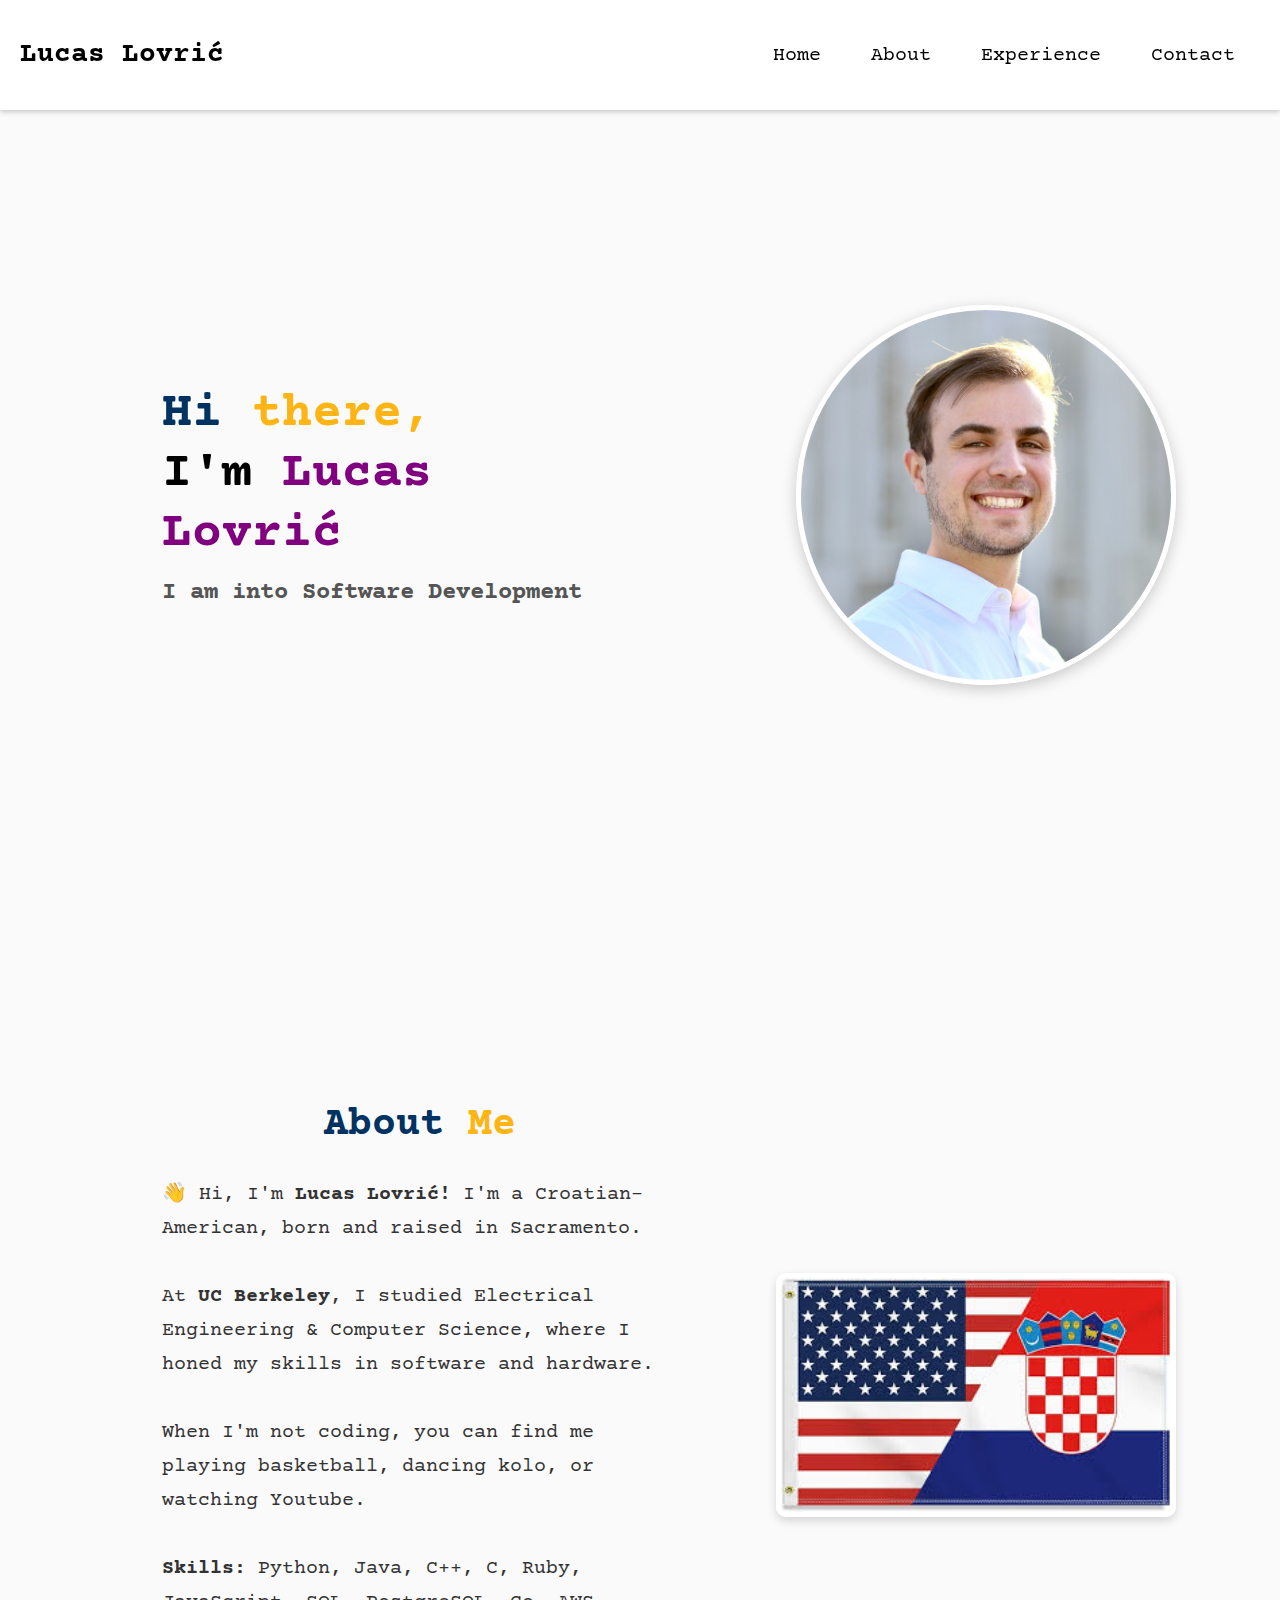
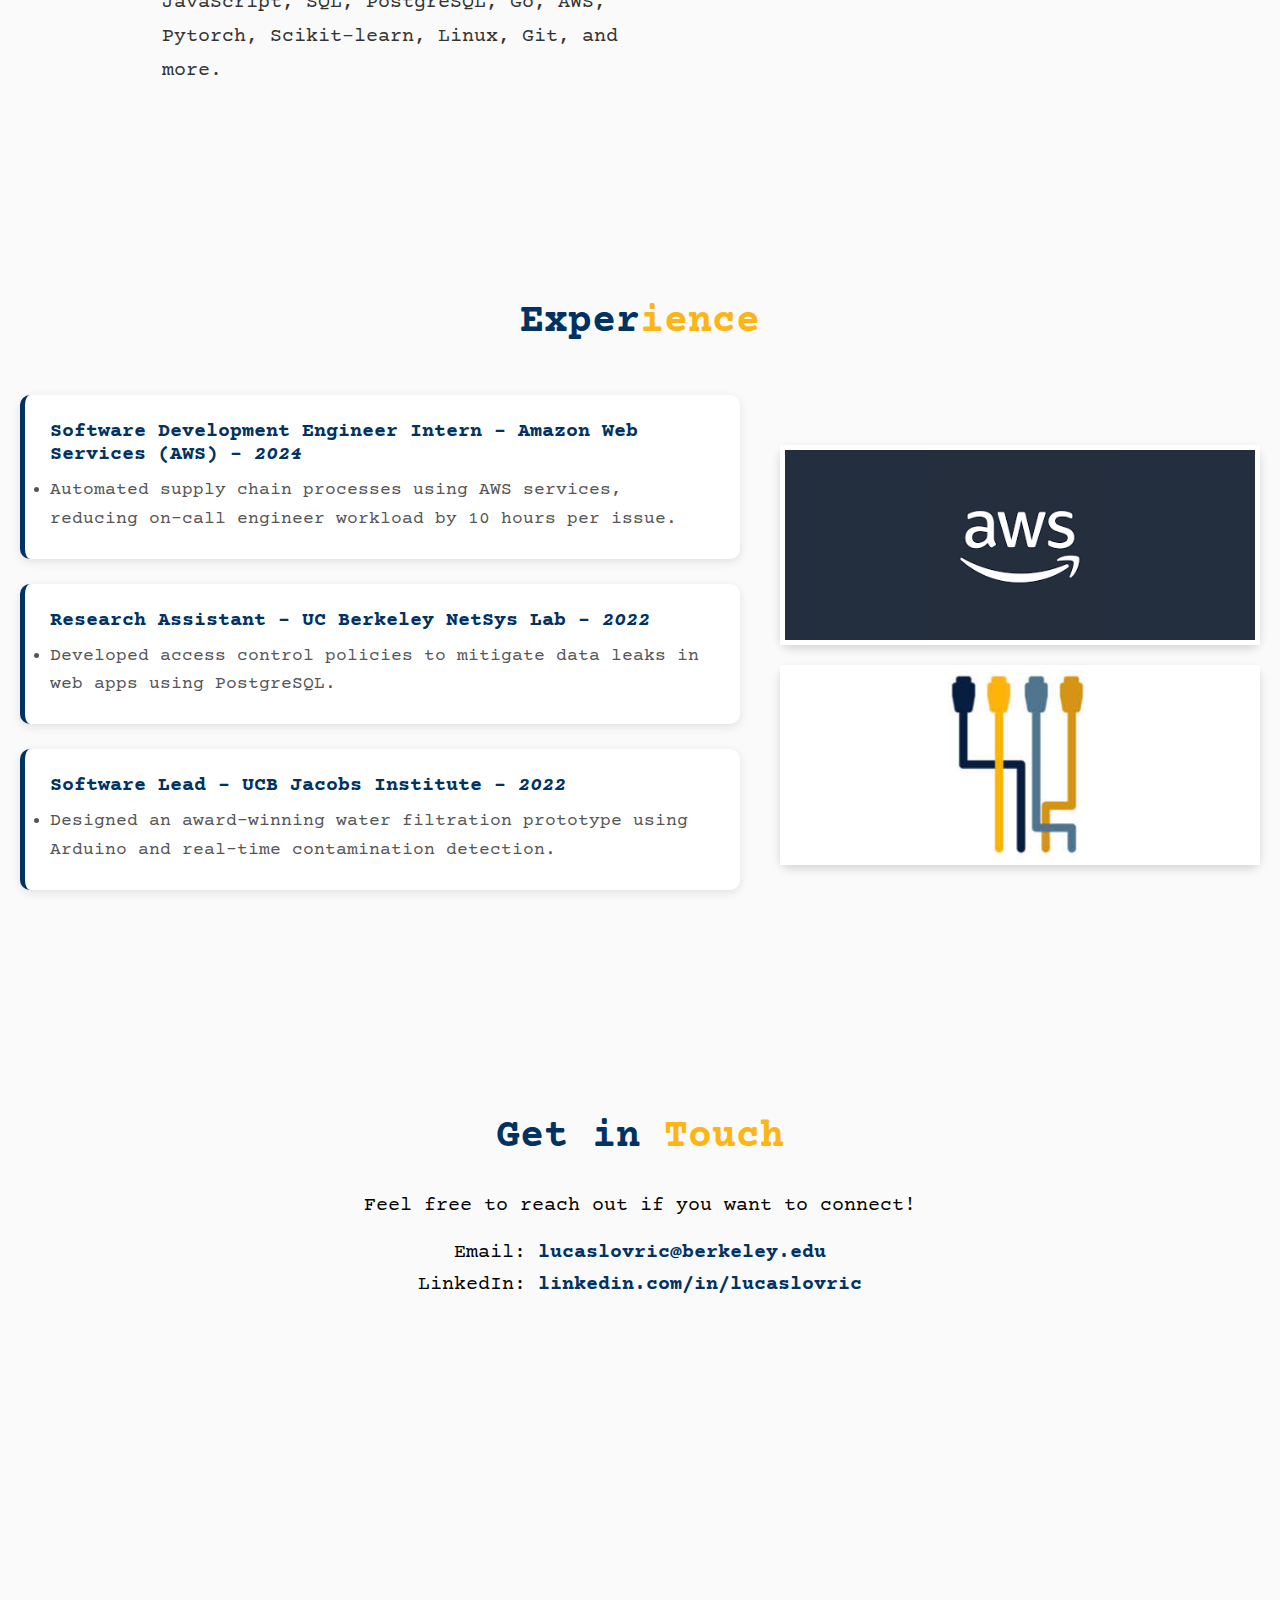
<file: index.html>
<!DOCTYPE html>
<html lang="en">
<head>
    <meta charset="utf-8">
    <meta http-equiv="X-UA-Compatible" content="IE=edge">
    <meta charset="UTF-8">
    <title>Lucas Lovric | Portfolio</title>
    <meta name="description" content="Personal portfolio website for Lucas Lovric">
    <meta name="viewport" content="width=device-width, initial-scale=1">
    
    <!-- Main styles -->
    <link rel="stylesheet" href="css/main.css">
    <link rel="icon" type="image/png" sizes="32x32" href="favicon-32x32.png">
    <link rel="icon" type="image/png" sizes="16x16" href="favicon-16x16.png">
    <link rel="shortcut icon" type="image/x-icon" href="favicon.ico?v=2">

    <!-- Component-specific styles -->
    <link rel="stylesheet" href="css/navbar.css">
    <link rel="stylesheet" href="css/hero.css">
    <link rel="stylesheet" href="css/about.css">
    <link rel="stylesheet" href="css/experience.css">
    <link rel="stylesheet" href="css/contact.css">
    
    <!-- Google Font -->
    <link rel="preconnect" href="https://fonts.googleapis.com">
    <link rel="preconnect" href="https://fonts.gstatic.com" crossorigin>
    <link href="https://fonts.googleapis.com/css2?family=Courier+Prime:ital,wght@0,400;0,700;1,400;1,700&display=swap" rel="stylesheet">
</head>
<body>
    <!-- Navigation component -->
    <div id="navbar-container"></div>

    <!-- Hero section component -->
    <div id="hero-container"></div>

    <!-- About section component -->
    <div id="about-container"></div>

    <!-- Experience section component -->
    <div id="experience-container"></div>

    <!-- Contact section component -->
    <div id="contact-container"></div>

    <!-- JavaScript to load components -->
    <script src="js/main.js"></script>
</body>
</html>
</file>
<file: css/main.css>
/* 
   Main CSS file with global styles and color scheme
*/

/* ===== Global Styles ===== */
* {
    margin: 0;
    padding: 0;
    font-family: "Courier Prime", monospace !important;
    box-sizing: border-box;
}

body {
    background-color: #fafafa;
}

/* ===== Color Scheme ===== */
:root {
    --berkeley-blue: #003262;
    --berkeley-gold: #FDB515;
    --king-purple: purple;
    --text-dark: #333;
    --text-light: #555;
    --background-light: #fafafa;
    --white: #fff;
}

.KingPurple {
    color: var(--king-purple);
}

.BerkBlue {
    color: var(--berkeley-blue);
}

.BerkGold {
    color: var(--berkeley-gold);
}

/* ===== Responsive Design (Global) ===== */
@media (max-width: 1024px) {
    /* Global responsive styles */
}

@media (max-width: 768px) {
    /* Global responsive styles */
}

@media (max-width: 480px) {
    /* Global responsive styles */
}
</file>
<file: css/navbar.css>
/* ===== Navigation Bar ===== */
.navbar {
    position: fixed;
    top: 0;
    left: 0;
    width: 100%;
    background-color: var(--white);
    box-shadow: 0px 2px 5px rgba(0, 0, 0, 0.2);
    z-index: 1000;
    padding: 20px 0;
}

.navbar nav {
    display: flex;
    align-items: center;
    justify-content: space-between;
    height: 70px;
    padding: 0px 20px;
    max-width: 1400px;
    margin: 0 auto;
}

.navbar nav h1 {
    font-size: 28px;
    font-weight: 700;
}

.navbar nav ul {
    display: flex;
    align-items: center;
    flex-direction: row;
    font-size: 20px;
}

.navbar nav ul li {
    list-style: none;
    margin: 0px 10px;
}

.navbar nav ul li a {
    text-decoration: none;
    color: #000;
    padding: 10px 15px;
    border-radius: 5px;
    transition: all 0.3s ease;
}

/* Hover Effect */
.navbar nav ul li a:hover {
    background-color: #f0f0f0;
    color: var(--berkeley-blue);
}

/* Active Link Highlight */
.navbar nav ul li a.active {
    color: var(--berkeley-blue);
    font-weight: bold;
    background-color: #f0f0f0;
}

/* Smooth scrolling */
html {
    scroll-behavior: smooth;
}

/* Navbar Responsive Styles */
@media (max-width: 768px) {
    .navbar nav {
        flex-direction: column;
        height: auto;
        padding: 15px;
    }

    .navbar nav ul {
        margin-top: 15px;
        font-size: 16px;
    }
}

@media (max-width: 480px) {
    .navbar nav ul {
        flex-wrap: wrap;
        justify-content: center;
    }
}
</file>
<file: css/hero.css>
/* ===== Hero Section ===== */
.main_section {
    display: flex;
    align-items: center;
    justify-content: space-between; /* Keeps original positioning */
    flex-direction: row;
    padding: 80px 20px; /* Reset to your original padding */
    max-width: 1400px;
    width: 90%;
    margin: 90px auto 0; /* Keeps the same margin */
    min-height: 90vh;
    gap: 20px;
    margin-left: 8%; /* Retains the slight right shift */
}

/* Left Box */
.left_box {
    display: flex;
    flex-direction: column;
    padding: 0 20px;
    flex: 1;
    max-width: 600px;
    padding-left: 40px; /* Keeps text positioning */
}

.left_box h1 {
    font-size: 50px;
    margin: 0px !important;
    line-height: 1.2;
}

.left_box h2 {
    margin-top: 15px;
    font-size: 24px;
    color: var(--text-light);
}

/* Right Box (Profile Image) */
.right_box {
    flex: 1;
    display: flex;
    justify-content: center;
    padding-right: 20px;
    margin-left: 9%;
}

.right_box img {
    max-width: 100%;
    width: 380px;
    height: auto;
    object-fit: cover;
    border-radius: 50%;
    transition: all 0.3s ease;
    box-shadow: 0px 4px 15px rgba(0, 0, 0, 0.2);
    border: 5px solid var(--white);
}

.right_box img:hover {
    transform: scale(1.02);
}

/* Hero Section Responsive Styles */
@media (max-width: 1024px) {
    .main_section {
        flex-direction: column;
        text-align: center;
        gap: 40px;
        margin-left: 0; /* Ensures proper centering */
        padding-top: 100px; /* Adjust to prevent navbar overlap */
    }

    .left_box {
        padding-left: 0;
        text-align: center;
    }

    .right_box {
        padding-right: 0;
    }

    .left_box, .right_box {
        width: 100%;
    }
}

@media (max-width: 768px) {
    .left_box h1 {
        font-size: 40px;
    }

    .right_box img {
        width: 70%;
    }
}

@media (max-width: 480px) {
    .left_box h1 {
        font-size: 32px;
    }

    .left_box h2 {
        font-size: 20px;
    }

    .right_box img {
        width: 60%;
    }
}
</file>
<file: css/about.css>
/* ===== About Section ===== */
#about {
    display: flex;
    align-items: center;
    justify-content: center; /* Centers content properly */
    flex-direction: row;
    padding: 80px 20px;
    max-width: 1400px;
    width: 90%;
    margin: 90px auto 0;
    min-height: 90vh;
    scroll-margin-top: 80px;
    margin-left: 8%; /* Pushes the section slightly to the right on larger screens */
}

/* About Text */
.about-text {
    flex: 1;
    padding: 0 40px;
    text-align: left;
}

.about-text h2 {
    text-align: center;
    font-size: 40px;
    margin-bottom: 30px;
}

.about-text p {
    font-size: 20px;
    line-height: 1.7;
    color: var(--text-dark);
}

/* About Image */
.about-image {
    flex: 1;
    display: flex;
    justify-content: center;
    align-items: center;
    width: 100%;
}

.about-image img {
    width: 100%;
    max-width: 400px; /* Ensures image doesn’t get too big */
    height: auto;
    border-radius: 10px;
    box-shadow: 0px 4px 10px rgba(0, 0, 0, 0.15);
    transition: all 0.3s ease;
    object-fit: contain;
    border: 5px solid var(--white);
}

/* Responsive Design */
@media (max-width: 1024px) {
    #about {
        flex-direction: column;
        text-align: center;
        gap: 30px;
        margin-left: 0; /* Center the content on smaller screens */
        margin-right: 0;
    }

    .about-text {
        padding: 0 20px;
        text-align: center;
    }

    .about-image {
        width: 100%;
        margin-top: 20px;
    }
}

@media (max-width: 768px) {
    .about-text h2 {
        font-size: 32px;
    }

    .about-text p {
        font-size: 18px;
    }

    .about-image img {
        max-width: 300px; /* Reduce image size for smaller screens */
    }
}

@media (max-width: 480px) {
    .about-text h2 {
        font-size: 28px;
    }

    .about-text p {
        font-size: 16px;
    }

    .about-image img {
        max-width: 250px;
    }
}
</file>
<file: css/experience.css>
/* ===== Experience Section ===== */
#experience {
    padding: 100px 20px;
    max-width: 1400px;
    margin: 0 auto;
    min-height: 90vh;
    text-align: center;
}

#experience h2 {
    font-size: 40px;
    margin-bottom: 50px;
}

.experience-container {
    display: flex;
    justify-content: space-between;
    align-items: center;
    gap: 40px;
}

.experience-list {
    flex: 3;
    text-align: left;
}

.experience-item {
    background-color: var(--white);
    padding: 25px;
    margin-bottom: 25px;
    border-radius: 10px;
    box-shadow: 0px 3px 10px rgba(0, 0, 0, 0.1);
    transition: all 0.3s ease;
    border-left: 5px solid var(--berkeley-blue);
}

.experience-item:hover {
    transform: translateY(-5px);
    box-shadow: 0px 5px 15px rgba(0, 0, 0, 0.15);
}

.experience-item h3 {
    color: var(--berkeley-blue);
    margin-bottom: 10px;
    font-size: 20px;
}

.experience-item li {
    font-size: 18px;
    line-height: 1.6;
    color: var(--text-light);
}

.experience-images {
    flex: 2;
    display: flex;
    flex-direction: column;
    gap: 20px;
}

.image-wrapper {
    border-radius: 10px;
    box-shadow: 0px 4px 10px rgba(0, 0, 0, 0.15);
    display: flex;
    justify-content: center;
    align-items: center;
    height: 200px;  /* Make sure it's the right size */
}

.image1 {
    background-color: #232f3e;  /* Dark color for image1 */
}

.image2 {
    background-color: white;  /* Light color for image2 */
}

.image-wrapper img {
    width: 100%;
    height: 100%; /* Make the image fill the div */
    object-fit: contain;
    object-position: center;
    border: 5px solid var(--white);
    transition: all 0.3s ease;
}

.experience-images img:hover {
    transform: scale(1.02);
}

/* Experience Section Responsive Styles */
@media (max-width: 1024px) {
    .experience-container {
        flex-direction: column;
    }

    .experience-images {
        flex-direction: row;
        margin-top: 30px;
    }

    .experience-item {
        text-align: center;
    }
}

@media (max-width: 768px) {
    .experience-images {
        flex-direction: column;
    }
}
</file>
<file: css/contact.css>
/* ===== Contact Section ===== */
#contact {
    padding: 100px 20px;
    max-width: 1400px;
    margin: 0 auto;
    min-height: 70vh;
    text-align: center;
}

#contact h2 {
    font-size: 40px;
    margin-bottom: 30px;
    color: var(--berkeley-blue);
}

#contact p {
    font-size: 20px;
    max-width: 600px;
    margin: 0 auto;
    line-height: 1.6;
    margin-bottom: 15px;
}

.contact-links a {
    color: var(--berkeley-blue);
    text-decoration: none;
    transition: all 0.3s ease;
    font-weight: 700;
}

.contact-links a:hover {
    color: var(--berkeley-gold);
    text-decoration: underline;
}
</file>
